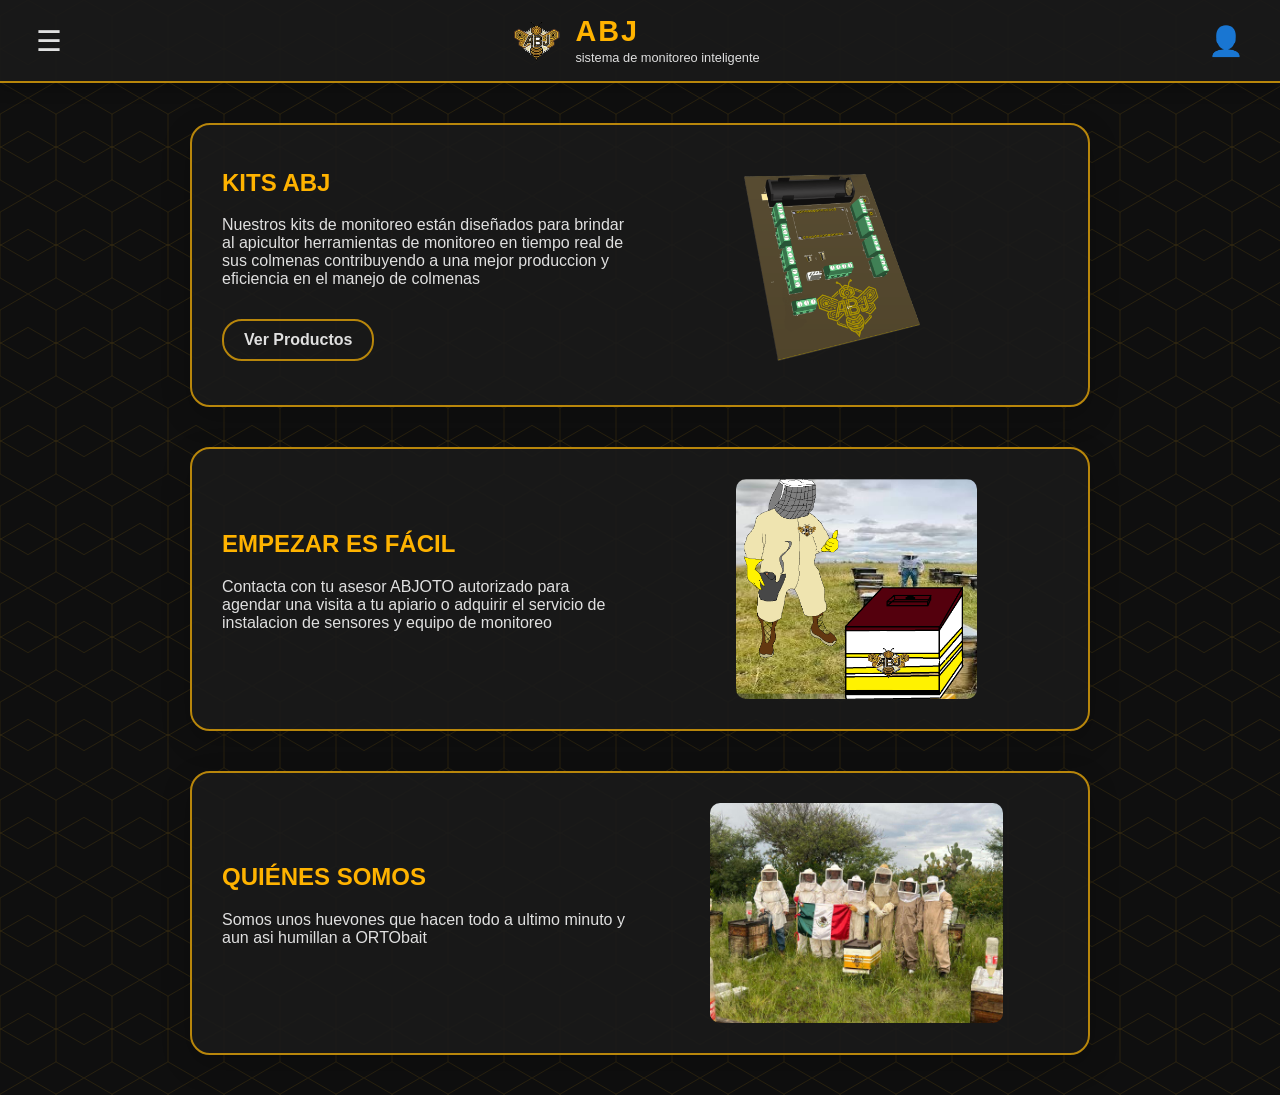
<file: index.html>
<!DOCTYPE html>
<html lang="es">
<head>
    <link rel="icon" type="image/png" href="logo.png">
    <meta charset="UTF-8">
    <meta name="viewport" content="width=device-width, initial-scale=1.0">
    <title>Inicio - Colmena Inteligente</title>
    <script>
        if (localStorage.getItem('theme') === 'light') { document.documentElement.classList.add('light-mode'); }
    </script>
    <style>
        :root {
            --bg-color: #0f0f0f; --amarillo-miel: #ffb300; --cafe-dorado: #b8860b;
            --card-bg: rgba(26, 26, 26, 0.9); --text-color: #e0e0e0;
        }
        :root.light-mode {
            --bg-color: #f5f5f5; --amarillo-miel: #d68900; --cafe-dorado: #a87b00;
            --card-bg: rgba(255, 255, 255, 0.95); --text-color: #222222;
        }

        body { 
            font-family: 'Segoe UI', Roboto, sans-serif; background-color: var(--bg-color); 
            background-image: url('data:image/svg+xml;utf8,<svg xmlns="http://www.w3.org/2000/svg" width="56" height="98" viewBox="0 0 56 98"><path d="M28 0 L56 16.16 L56 48.49 L28 64.65 L0 48.49 L0 16.16 Z M28 98 L56 81.84 L56 49.51 L28 33.35 L0 49.51 L0 81.84 Z" fill="none" stroke="rgba(184, 134, 11, 0.15)" stroke-width="1"/></svg>');
            color: var(--text-color); margin: 0; transition: background-color 0.3s, color 0.3s;
        }

        /* Navbar */
        .navbar {
            display: flex; justify-content: space-between; align-items: center;
            padding: 15px 30px; background: var(--card-bg); border-bottom: 2px solid var(--cafe-dorado);
            position: sticky; top: 0; z-index: 1000; box-shadow: 0 4px 15px rgba(0,0,0,0.3);
        }

        .nav-left, .nav-right { position: relative; }

        .icon-btn {
            background: transparent; border: none; color: var(--text-color);
            font-size: 1.8rem; cursor: pointer; transition: color 0.3s;
        }
        .icon-btn:hover { color: var(--amarillo-miel); }

        .nav-center { display: flex; align-items: center; gap: 15px; text-align: left; }
        .nav-center img { width: 50px; height: 50px; object-fit: contain; }
        .brand-titles h1 { margin: 0; color: var(--amarillo-miel); font-size: 1.8rem; letter-spacing: 2px; }
        .brand-titles span { font-size: 0.8rem; color: var(--text-color); }

        /* Menús Desplegables */
        .dropdown {
            position: absolute; top: 50px; background: var(--card-bg); border: 1px solid var(--cafe-dorado);
            border-radius: 8px; box-shadow: 0 5px 15px rgba(0,0,0,0.5); padding: 10px 0;
            display: none; flex-direction: column; min-width: 150px;
        }
        .nav-left .dropdown { left: 0; }
        .nav-right .dropdown { right: 0; }
        .dropdown.show { display: flex; }
        .dropdown a {
            color: var(--text-color); text-decoration: none; padding: 10px 20px;
            font-weight: bold; transition: background 0.2s;
        }
        .dropdown a:hover { background: var(--amarillo-miel); color: #000; }

        /* Contenido y Tarjetas */
        .container { max-width: 900px; margin: 40px auto; padding: 0 20px; display: flex; flex-direction: column; gap: 40px; }
        
        .section-card {
            display: flex; align-items: center; background: var(--card-bg);
            border: 2px solid var(--cafe-dorado); border-radius: 20px; padding: 30px;
            box-shadow: 0 10px 30px rgba(0,0,0,0.2); gap: 30px;
        }
        .section-text { flex: 1; }
        .section-text h2 { color: var(--amarillo-miel); margin-top: 0; }
        
        /* Contenedor de las imágenes */
        .section-img {
            flex: 1; 
            display: flex; 
            align-items: center; 
            justify-content: center;
        }
        
        /* Ajuste de tamaño de las imágenes */
        .section-img img {
            max-width: 100%;       /* Para que no desborde el contenedor ancho */
            max-height: 220px;     /* Altura máxima para controlar el tamaño */
            height: auto;
            object-fit: contain;   /* Mantiene la proporción sin deformar */
            border-radius: 10px;   /* Suaviza un poco los bordes de la imagen */
            transition: transform 0.3s;
        }

        .section-img img:hover {
            transform: scale(1.05); /* Efecto sutil de zoom al pasar el mouse */
        }

        .btn-primary {
            display: inline-block; background: transparent; color: var(--text-color);
            border: 2px solid var(--cafe-dorado); padding: 10px 20px; border-radius: 20px;
            text-decoration: none; font-weight: bold; transition: all 0.3s; margin-top: 15px;
        }
        .btn-primary:hover { background: var(--amarillo-miel); color: #000; border-color: var(--amarillo-miel); }
        
        @media (max-width: 768px) {
            .section-card { flex-direction: column; text-align: center; }
            .section-img img { max-height: 180px; } /* Más pequeño en móviles */
        }
    </style>
</head>
<body>

    <nav class="navbar">
        <div class="nav-left">
            <button class="icon-btn" id="menuBtn">☰</button>
            <div id="mainMenu" class="dropdown">
                <a href="index.html">Inicio</a>
                <a href="productos.html">Productos</a>
                <a href="#ayuda">Ayuda</a>
            </div>
        </div>
        <div class="nav-center">
            <img src="logo.png" alt="Logo">
            <div class="brand-titles">
                <h1>ABJ</h1>
                <span>sistema de monitoreo inteligente</span>
            </div>
        </div>
        <div class="nav-right">
            <button class="icon-btn" id="userBtn">👤</button>
            <div id="userMenu" class="dropdown">
                <a href="login.html">Iniciar Sesión</a>
                <a href="registro.html">Crear Cuenta</a>
                <a href="#" id="demoBtn">Ejemplo</a>
            </div>
        </div>
    </nav>

    <div class="container">
        <!-- SECCIÓN 1 -->
        <div class="section-card">
            <div class="section-text">
                <h2>KITS ABJ</h2>
                <p>Nuestros kits de monitoreo están diseñados para brindar al apicultor herramientas de monitoreo en tiempo real de sus colmenas contribuyendo a una mejor produccion y eficiencia en el manejo de colmenas</p>
                <a href="productos.html" class="btn-primary">Ver Productos</a>
            </div>
            <div class="section-img">
                <img src="pcb (1).png" alt="Kit PCB ABJ">
            </div>
        </div>

        <!-- SECCIÓN 2 -->
        <div class="section-card">
            <div class="section-text">
                <h2>EMPEZAR ES FÁCIL</h2>
                <p>Contacta con tu asesor ABJOTO autorizado para agendar una visita a tu apiario o adquirir el servicio de instalacion de sensores y equipo de monitoreo </p>
            </div>
            <div class="section-img">
                <img src="curiabj.png" alt="Empezar es fácil">
            </div>
        </div>

        <!-- SECCIÓN 3 -->
        <div class="section-card">
            <div class="section-text">
                <h2>QUIÉNES SOMOS</h2>
                <p>Somos unos huevones que hacen todo a ultimo minuto y aun asi humillan a ORTObait </p>
            </div>
            <div class="section-img">
                <img src="gays.jpg" alt="Quiénes somos">
            </div>
        </div>
    </div>

    <script>
        // Lógica de menús
        const menuBtn = document.getElementById('menuBtn');
        const mainMenu = document.getElementById('mainMenu');
        const userBtn = document.getElementById('userBtn');
        const userMenu = document.getElementById('userMenu');

        menuBtn.addEventListener('click', (e) => { e.stopPropagation(); mainMenu.classList.toggle('show'); userMenu.classList.remove('show'); });
        userBtn.addEventListener('click', (e) => { e.stopPropagation(); userMenu.classList.toggle('show'); mainMenu.classList.remove('show'); });
        document.addEventListener('click', () => { mainMenu.classList.remove('show'); userMenu.classList.remove('show'); });

        // Lógica del modo Ejemplo
        document.getElementById('demoBtn').addEventListener('click', (e) => {
            e.preventDefault();
            localStorage.setItem('demoMode', 'true');
            window.location.href = 'menu.html';
        });
    </script>
</body>
</html>
</file>
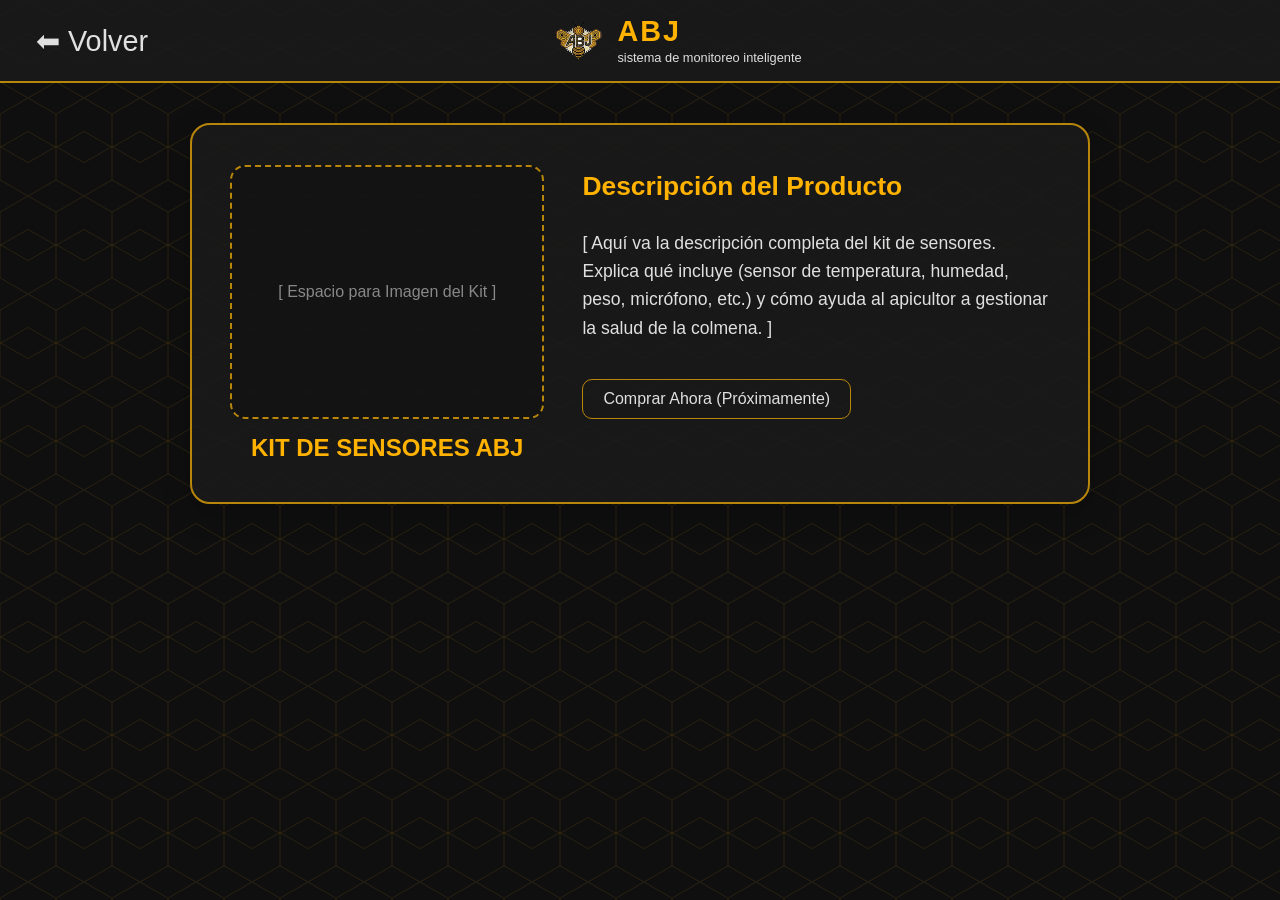
<file: productos.html>
<!DOCTYPE html>
<html lang="es">
<head>
    <link rel="icon" type="image/png" href="logo.png">
    <meta charset="UTF-8">
    <meta name="viewport" content="width=device-width, initial-scale=1.0">
    <title>Productos - Colmena Inteligente</title>
    <script>
        if (localStorage.getItem('theme') === 'light') { document.documentElement.classList.add('light-mode'); }
    </script>
    <style>
        /* (Se repiten las variables y estilos base de index.html por practicidad en este formato) */
        :root {
            --bg-color: #0f0f0f; --amarillo-miel: #ffb300; --cafe-dorado: #b8860b;
            --card-bg: rgba(26, 26, 26, 0.9); --text-color: #e0e0e0;
        }
        :root.light-mode {
            --bg-color: #f5f5f5; --amarillo-miel: #d68900; --cafe-dorado: #a87b00;
            --card-bg: rgba(255, 255, 255, 0.95); --text-color: #222222;
        }

        body { 
            font-family: 'Segoe UI', Roboto, sans-serif; background-color: var(--bg-color); 
            background-image: url('data:image/svg+xml;utf8,<svg xmlns="http://www.w3.org/2000/svg" width="56" height="98" viewBox="0 0 56 98"><path d="M28 0 L56 16.16 L56 48.49 L28 64.65 L0 48.49 L0 16.16 Z M28 98 L56 81.84 L56 49.51 L28 33.35 L0 49.51 L0 81.84 Z" fill="none" stroke="rgba(184, 134, 11, 0.15)" stroke-width="1"/></svg>');
            color: var(--text-color); margin: 0; transition: background-color 0.3s, color 0.3s;
        }

        .navbar { display: flex; justify-content: space-between; align-items: center; padding: 15px 30px; background: var(--card-bg); border-bottom: 2px solid var(--cafe-dorado); position: sticky; top: 0; z-index: 1000;}
        .icon-btn { background: transparent; border: none; color: var(--text-color); font-size: 1.8rem; cursor: pointer; transition: color 0.3s; }
        .icon-btn:hover { color: var(--amarillo-miel); }
        .nav-center { display: flex; align-items: center; gap: 15px; }
        .nav-center img { width: 50px; height: 50px; object-fit: contain; }
        .brand-titles h1 { margin: 0; color: var(--amarillo-miel); font-size: 1.8rem; letter-spacing: 2px; }
        .brand-titles span { font-size: 0.8rem; color: var(--text-color); }

        .container { max-width: 900px; margin: 40px auto; padding: 0 20px; }
        
        .product-card {
            display: flex; background: var(--card-bg); border: 2px solid var(--cafe-dorado); 
            border-radius: 20px; padding: 40px; box-shadow: 0 10px 30px rgba(0,0,0,0.2); gap: 40px; align-items: flex-start;
        }
        
        .product-media { flex: 1; display: flex; flex-direction: column; align-items: center; gap: 15px; }
        .product-img { width: 100%; min-height: 250px; background: rgba(0,0,0,0.2); border: 2px dashed var(--cafe-dorado); border-radius: 15px; display: flex; align-items: center; justify-content: center; color: #888; }
        .product-title { color: var(--amarillo-miel); font-size: 1.5rem; font-weight: bold; margin: 0; text-align: center; }

        .product-details { flex: 1.5; font-size: 1.1rem; line-height: 1.6; }
        .product-details h2 { color: var(--amarillo-miel); margin-top: 0; }
        
        @media (max-width: 768px) { .product-card { flex-direction: column; } }
    </style>
</head>
<body>
    <nav class="navbar">
        <div class="nav-left">
            <button class="icon-btn" onclick="window.location.href='index.html'">⬅ Volver</button>
        </div>
        <div class="nav-center">
            <img src="logo.png" alt="Logo">
            <div class="brand-titles">
                <h1>ABJ</h1><span>sistema de monitoreo inteligente</span>
            </div>
        </div>
        <div class="nav-right" style="width:50px;"></div> </nav>

    <div class="container">
        <div class="product-card">
            <div class="product-media">
                <div class="product-img">[ Espacio para Imagen del Kit ]</div>
                <h3 class="product-title">KIT DE SENSORES ABJ</h3>
            </div>
            <div class="product-details">
                <h2>Descripción del Producto</h2>
                <p>[ Aquí va la descripción completa del kit de sensores. Explica qué incluye (sensor de temperatura, humedad, peso, micrófono, etc.) y cómo ayuda al apicultor a gestionar la salud de la colmena. ]</p>
                <button class="icon-btn" style="border: 1px solid var(--cafe-dorado); padding: 10px 20px; border-radius: 10px; font-size: 1rem; margin-top: 20px;" onclick="window.location.href='index.html'">Comprar Ahora (Próximamente)</button>
            </div>
        </div>
    </div>
</body>
</html>
</file>
